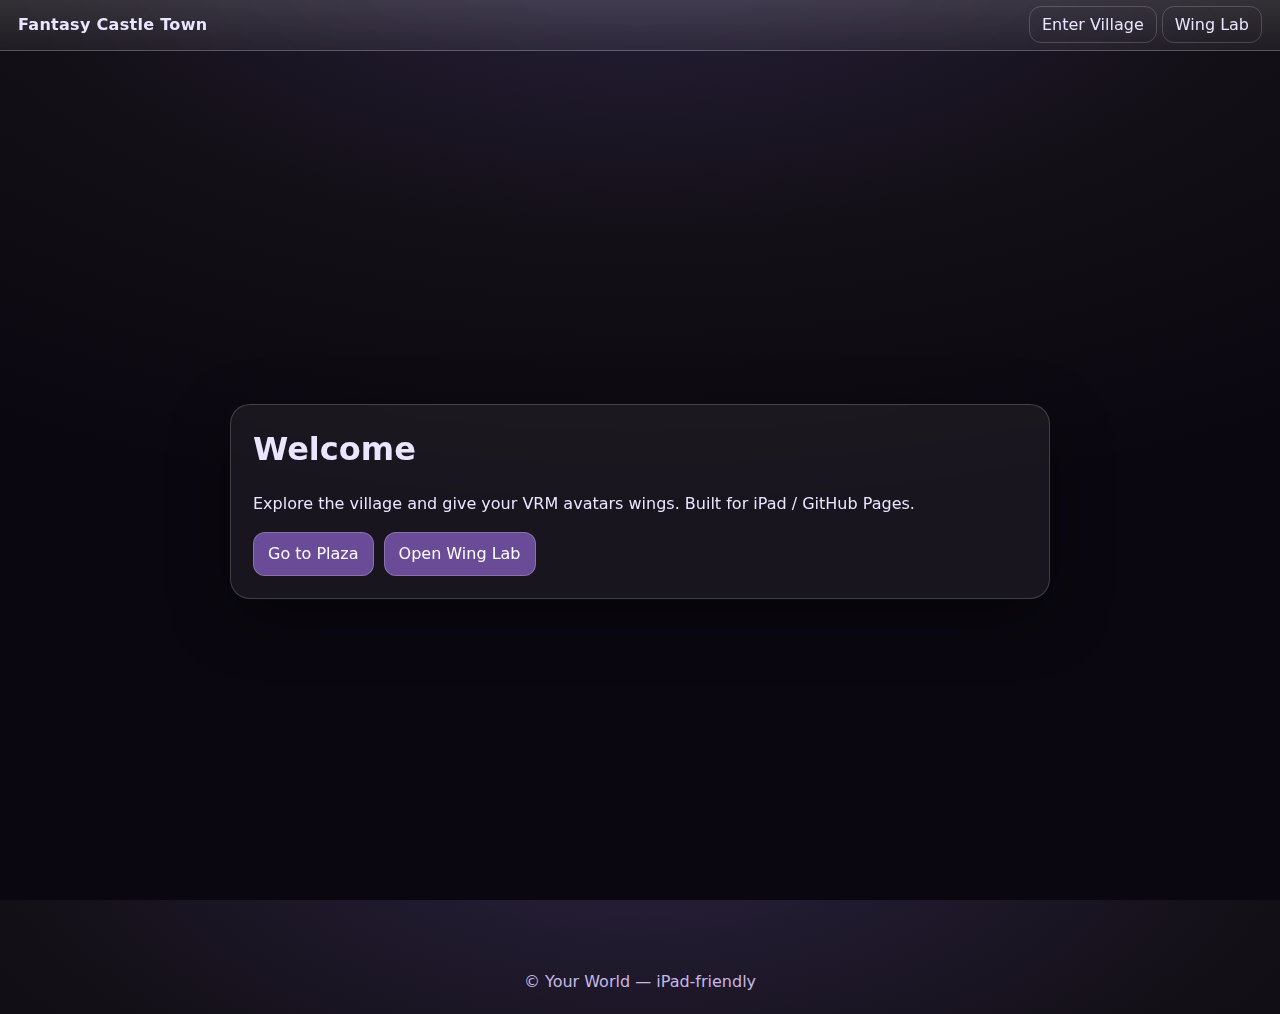
<file: index.html>
<!doctype html>
<html lang="en">
<head>
<meta charset="utf-8" />
<meta name="viewport" content="width=device-width, initial-scale=1" />
<title>Fantasy Castle Town</title>
<link rel="stylesheet" href="asset/css/town.css"/>
<style>
.home{display:grid;min-height:100vh;place-items:center;padding:24px}
.card{max-width:820px;width:100%;backdrop-filter: blur(10px);background:rgba(255,255,255,.06);border:1px solid rgba(255,255,255,.18);border-radius:20px;padding:22px;box-shadow:0 18px 60px rgba(0,0,0,.35)}
.actions{display:flex;gap:10px;flex-wrap:wrap;margin-top:12px}
.actions a{display:inline-block;text-decoration:none;color:#fff;background:#6a4b97;border-radius:12px;padding:10px 14px;border:1px solid rgba(255,255,255,.22)}
</style>
</head>
<body>
<header class="topbar">
<div class="brand">Fantasy Castle Town</div>
<nav>
<a href="pages/plaza.html">Enter Village</a>
<a href="pages/wing-lab.html">Wing Lab</a>
</nav>
</header>


<main class="home">
<section class="card">
<h1 style="margin-top:0">Welcome</h1>
<p>Explore the village and give your VRM avatars wings. Built for iPad / GitHub Pages.</p>
<div class="actions">
<a href="pages/plaza.html">Go to Plaza</a>
<a href="pages/wing-lab.html">Open Wing Lab</a>
</div>
</section>
</main>


<footer class="footer">© Your World — iPad‑friendly</footer>
</body>
</html>
</file>
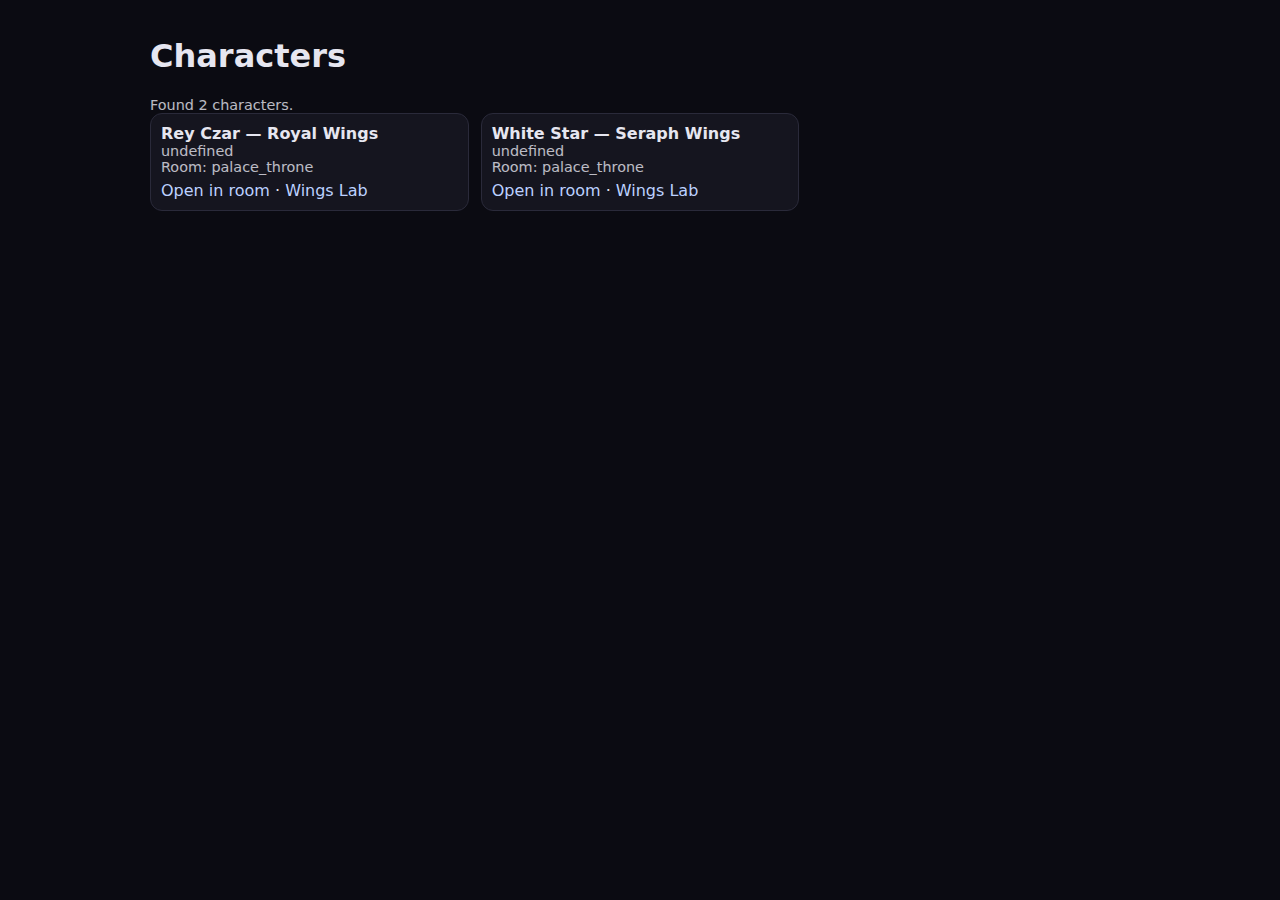
<file: pages/characters.html>
<!doctype html><html><head><meta charset="utf-8"/><meta name="viewport" content="width=device-width, initial-scale=1"/><title>Characters</title>
<style>html,body{margin:0;background:#0b0b12;color:#e6e6f0;font-family:ui-sans-serif,system-ui,Segoe UI,Roboto}.wrap{max-width:980px;margin:0 auto;padding:16px}.grid{display:grid;grid-template-columns:repeat(auto-fill,minmax(260px,1fr));gap:12px}.card{border:1px solid #2a2a3a;border-radius:12px;background:#15151f;padding:10px}.name{font-weight:700}a{color:#bcd1ff;text-decoration:none}.muted{opacity:.8;font-size:.9em}</style></head>
<body><div class="wrap"><h1>Characters</h1><div id="meta" class="muted">Loading manifest…</div><div class="grid" id="list"></div></div>
<script type="module">
const listEl=document.getElementById('list'); const meta=document.getElementById('meta');
const models=await (await fetch('../asset/models/models.json',{cache:'no-store'})).json().catch(()=>[]);
const rooms=await (await fetch('../asset/models/buildings/room_characters.json',{cache:'no-store'})).json().catch(()=>({}));
meta.textContent=`Found ${models.length} characters.`;
for(const m of models){
  const card=document.createElement('div'); card.className='card';
  const nm=(m.name||m.file).replace(/^.*\//,'');
  const room=Object.keys(rooms).find(k=>rooms[k].toLowerCase().includes(nm.toLowerCase().replace(/\.vrm$/,'')))||'palace_throne';
  card.innerHTML=`<div class="name">${nm}</div><div class="muted">${m.file}</div><div class="muted">Room: ${room}</div>
  <div style="margin-top:6px"><a href="./room_vrm.html?room=${encodeURIComponent(room)}&model=${encodeURIComponent(m.file)}">Open in room</a> · <a href="./wings-lab.html">Wings Lab</a></div>`;
  listEl.appendChild(card);
}
</script></body></html>
</file>
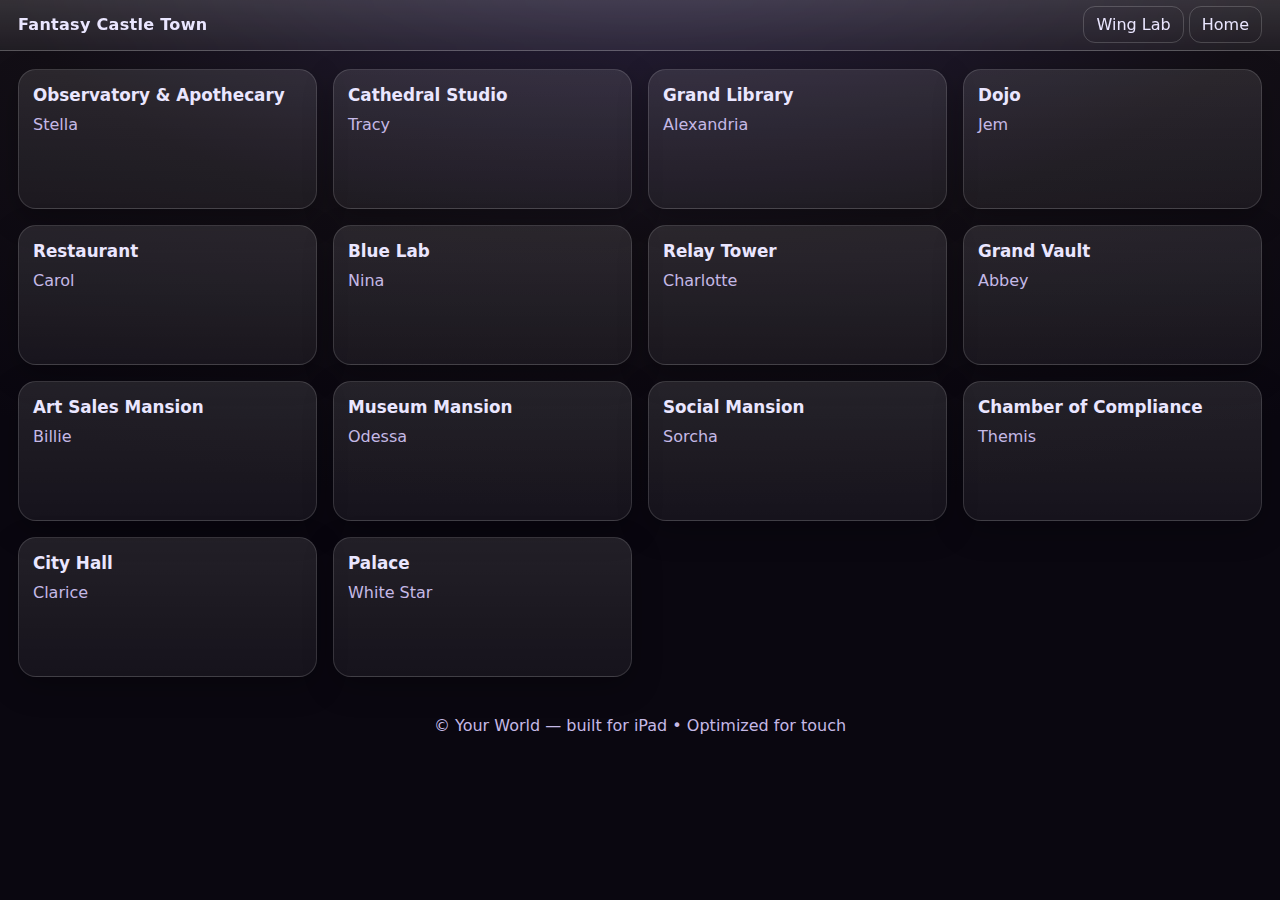
<file: pages/plaza.html>
<!doctype html>
<html lang="en">
<head>
<meta charset="utf-8"/>
<meta name="viewport" content="width=device-width,initial-scale=1"/>
<title>Fantasy Castle Town — Plaza</title>
<link rel="stylesheet" href="../asset/css/town.css"/>
</head>
<body>
<header class="topbar">
<div class="brand">Fantasy Castle Town</div>
<nav>
<a href="./wing-lab.html">Wing Lab</a>
<a href="../index.html">Home</a>
</nav>
</header>


<main class="grid">
<a class="tile" href="./observatory.html"><h3>Observatory & Apothecary</h3><p>Stella</p></a>
<a class="tile" href="./cathedral-studio.html"><h3>Cathedral Studio</h3><p>Tracy</p></a>
<a class="tile" href="./library.html"><h3>Grand Library</h3><p>Alexandria</p></a>
<a class="tile" href="./dojo.html"><h3>Dojo</h3><p>Jem</p></a>
<a class="tile" href="./restaurant.html"><h3>Restaurant</h3><p>Carol</p></a>
<a class="tile" href="./blue-lab.html"><h3>Blue Lab</h3><p>Nina</p></a>
<a class="tile" href="./relay-tower.html"><h3>Relay Tower</h3><p>Charlotte</p></a>
<a class="tile" href="./grand-vault.html"><h3>Grand Vault</h3><p>Abbey</p></a>
<a class="tile" href="./art-sales.html"><h3>Art Sales Mansion</h3><p>Billie</p></a>
<a class="tile" href="./museum.html"><h3>Museum Mansion</h3><p>Odessa</p></a>
<a class="tile" href="./social.html"><h3>Social Mansion</h3><p>Sorcha</p></a>
<a class="tile" href="./compliance.html"><h3>Chamber of Compliance</h3><p>Themis</p></a>
<a class="tile" href="./city-hall.html"><h3>City Hall</h3><p>Clarice</p></a>
<a class="tile" href="./palace.html"><h3>Palace</h3><p>White Star</p></a>
</main>


<footer class="footer">© Your World — built for iPad • Optimized for touch</footer>
</body>
</html>
</file>
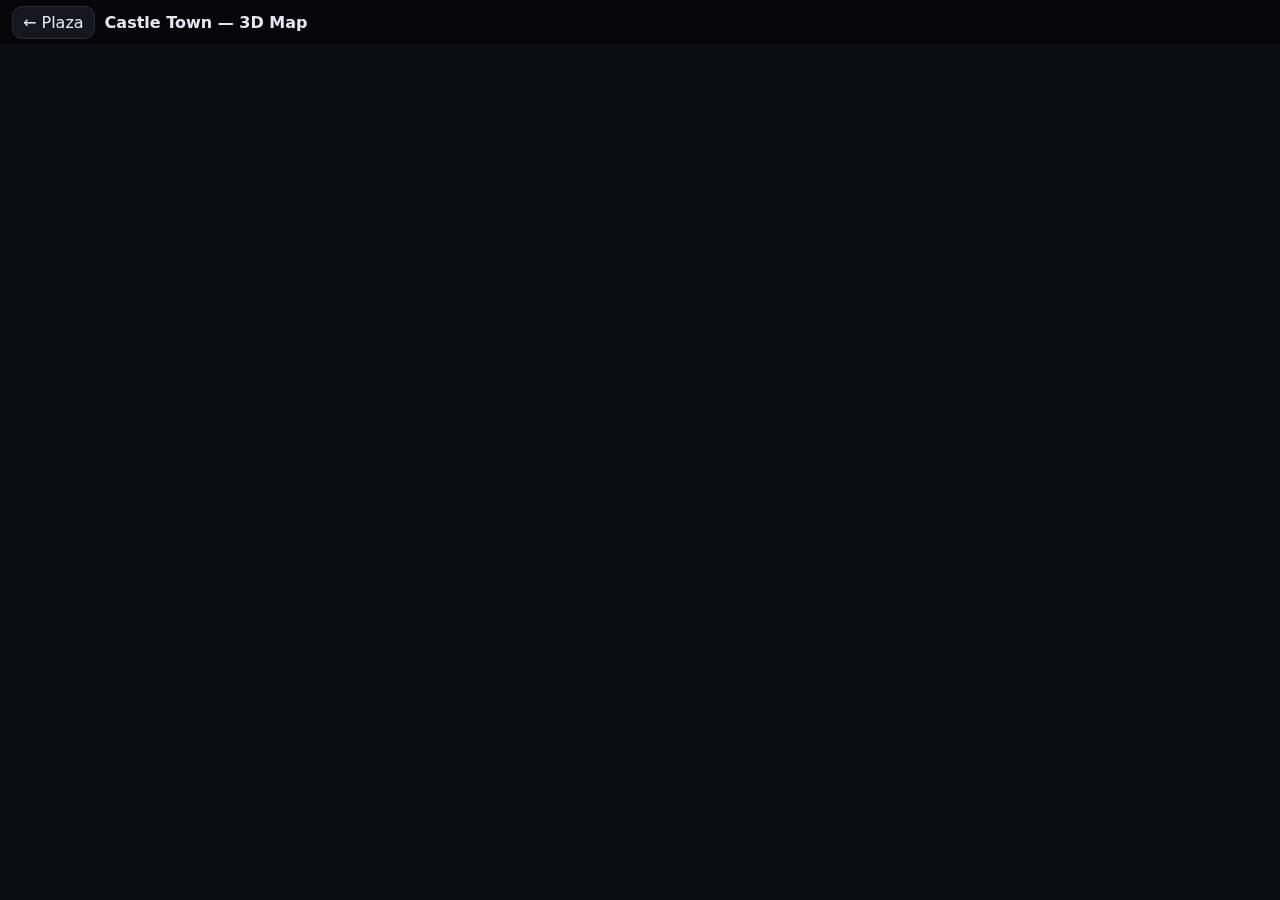
<file: pages/town.html>
<!doctype html>
<html lang="en">
<head>
  <meta charset="utf-8"/>
  <meta name="viewport" content="width=device-width, initial-scale=1"/>
  <title>Castle Town — 3D Map</title>
  <style>
    html,body{height:100%;margin:0;background:#0b0b12;color:#e6e6f0;font-family:ui-sans-serif,system-ui,Segoe UI,Roboto}
    #scene{width:100vw;height:100vh;display:block}
    .topbar{position:fixed;left:0;right:0;top:0;height:44px;background:rgba(0,0,0,.45);
      color:#e6e6f0;display:flex;align-items:center;padding:0 12px;backdrop-filter:blur(8px);z-index:9999}
    .topbar a{color:#e6e6f0;text-decoration:none;border:1px solid #2a2a3a;padding:6px 10px;border-radius:10px;background:#16161f}
    .topbar .title{font-weight:700;margin-left:8px}
    body.has-topbar #scene{margin-top:44px;height:calc(100vh - 44px)}
  </style>
  <script type="module">
    import layout from "../asset/models/buildings/town_layout.json" assert { type: "json" };
    window.addEventListener('DOMContentLoaded', ()=>{
      const list = document.getElementById('list');
      for (const b of layout){
        const a = document.createElement('a');
        a.href = b.page; a.textContent = b.title || b.name;
        a.style.display='block'; a.style.padding='10px 12px'; a.style.border='1px solid #2a2a3a';
        a.style.margin='10px'; a.style.borderRadius='10px'; a.style.background='#16161f'; a.style.color='#e6e6f0';
        list.appendChild(a);
      }
    });
  </script>
</head>
<body class="has-topbar">
  <div class="topbar">
    <a href="./plaza.html">← Plaza</a>
    <div class="title" style="margin-left:10px">Castle Town — 3D Map</div>
  </div>
  <div id="list" style="padding:16px"></div>
</body>
</html>
</file>
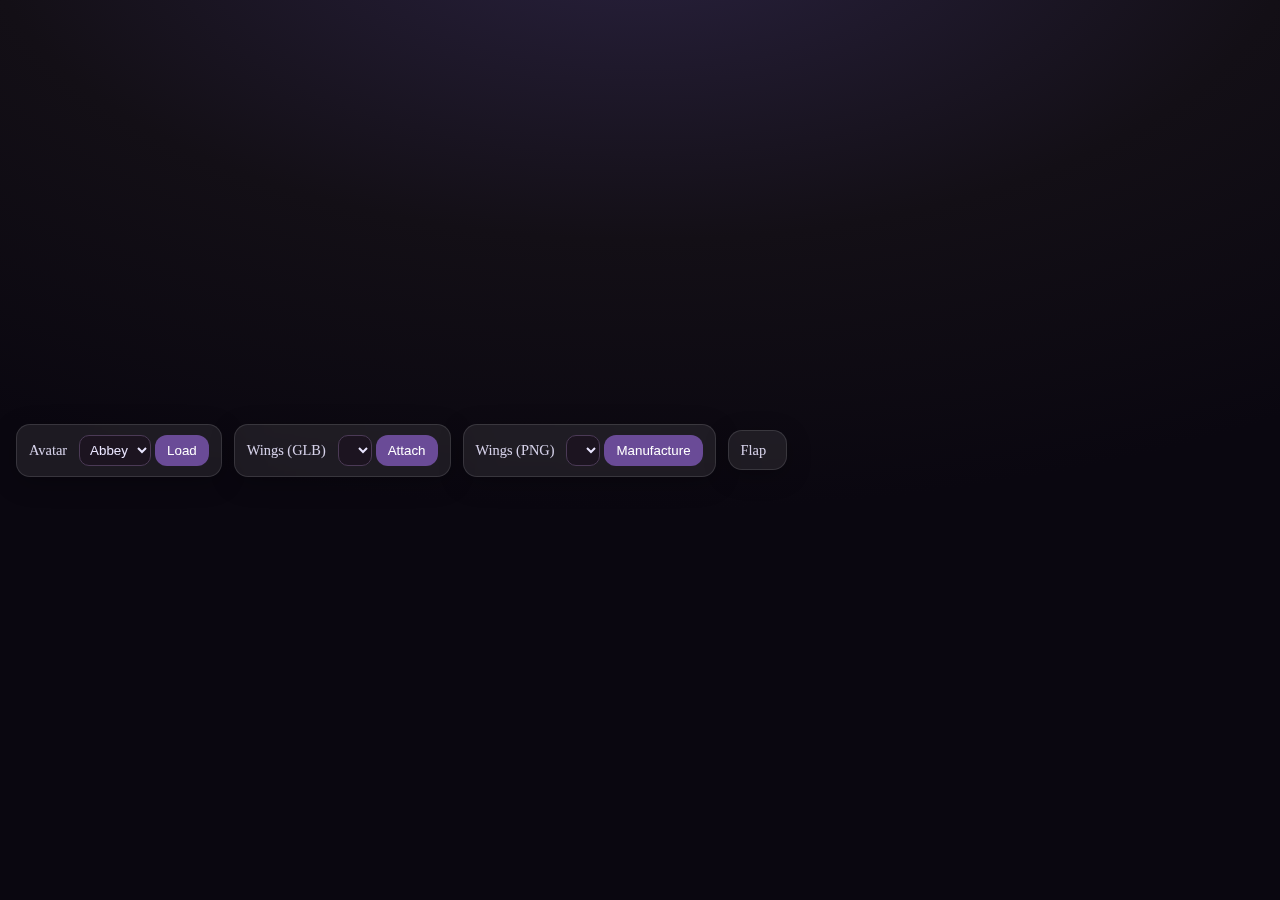
<file: pages/wing-lab.html>
<!doctype html>
<html lang="en">
<head>
<meta charset="utf-8" />
<meta name="viewport" content="width=device-width, initial-scale=1" />
<title>Wing Lab</title>
<style>
html,body{height:100%;margin:0;background:radial-gradient(1200px 600px at 50% -10%, #2a2240 0%, #130f16 55%, #0a0710 100%); color:#eae6ff;}
.ui{position:fixed;inset:16px;display:flex;gap:12px;flex-wrap:wrap;align-items:center}
.ui .card{backdrop-filter: blur(8px); background:rgba(255,255,255,.08); border:1px solid rgba(255,255,255,.12); padding:10px 12px; border-radius:14px; box-shadow:0 6px 24px rgba(0,0,0,.25)}
label{font-size:.9rem;opacity:.9;margin-right:8px}
select,input[type="range"]{background:#1c1420;color:#eae6ff;border:1px solid #4b3a56;border-radius:10px;padding:6px}
button{background:#6a4b97;color:white;border:0;border-radius:12px;padding:8px 12px;cursor:pointer}
button:hover{filter:brightness(1.1)}
#scene{position:fixed;inset:0;display:block;width:100%;height:100%}
</style>
</head>
<body>
<canvas id="scene"></canvas>
<div class="ui">
<div class="card">
<label>Avatar</label>
<select id="avatar">
<option value="../asset/models/abbey.vrm">Abbey</option>
<option value="../asset/models/stella.vrm">Stella</option>
<option value="../asset/models/tracy.vrm">Tracy</option>
</select>
<button id="loadAvatar">Load</button>
</div>


<div class="card">
<label>Wings (GLB)</label>
<select id="wingsGlb"></select>
<button id="addGlb">Attach</button>
</div>


<div class="card">
<label>Wings (PNG)</label>
<select id="wingsPng"></select>
<button id="addPng">Manufacture</button>
</div>


<div class="card">
<label>Flap</label>
</html>
</file>
<file: asset/css/town.css>
:root{
  --bg1:#130f16; --bg2:#1c1420; --bg3:#0a0710; --ink:#eae6ff; --muted:#c5b9e6; --glow:#b38cff;
}
*{box-sizing:border-box}
html,body{height:100%}
body{margin:0;color:var(--ink);font:16px/1.4 system-ui, -apple-system, Segoe UI, Roboto, sans-serif;
  background: radial-gradient(1200px 600px at 50% -10%, #2a2240 0%, var(--bg1) 55%, var(--bg3) 100%);
}
.topbar{position:sticky;top:0;display:flex;justify-content:space-between;align-items:center;gap:16px;padding:14px 18px;backdrop-filter: blur(10px);
  background:linear-gradient(180deg, rgba(255,255,255,.14), rgba(255,255,255,.06)); border-bottom:1px solid rgba(255,255,255,.18)}
.brand{font-weight:700;letter-spacing:.3px}
.topbar a{color:var(--ink);text-decoration:none;border:1px solid rgba(255,255,255,.18);padding:8px 12px;border-radius:12px}
.grid{display:grid;grid-template-columns:repeat(auto-fill,minmax(240px,1fr));gap:16px;padding:18px;max-width:1400px;margin:0 auto}
.tile{display:block;min-height:140px;padding:14px;border-radius:18px;text-decoration:none;color:var(--ink);
  background:linear-gradient(180deg, rgba(255,255,255,.10), rgba(255,255,255,.05));
  border:1px solid rgba(255,255,255,.14); box-shadow:0 10px 30px rgba(0,0,0,.25);
  transition:transform .2s ease, box-shadow .2s ease;
}
.tile:hover{transform:translateY(-4px); box-shadow:0 16px 40px rgba(0,0,0,.35)}
.tile h3{margin:0 0 6px 0; font-size:1.05rem}
.tile p{margin:0;color:var(--muted)}
.footer{text-align:center;padding:20px;color:var(--muted)}
@media (hover:none){ .tile:hover{transform:none} }
</file>
